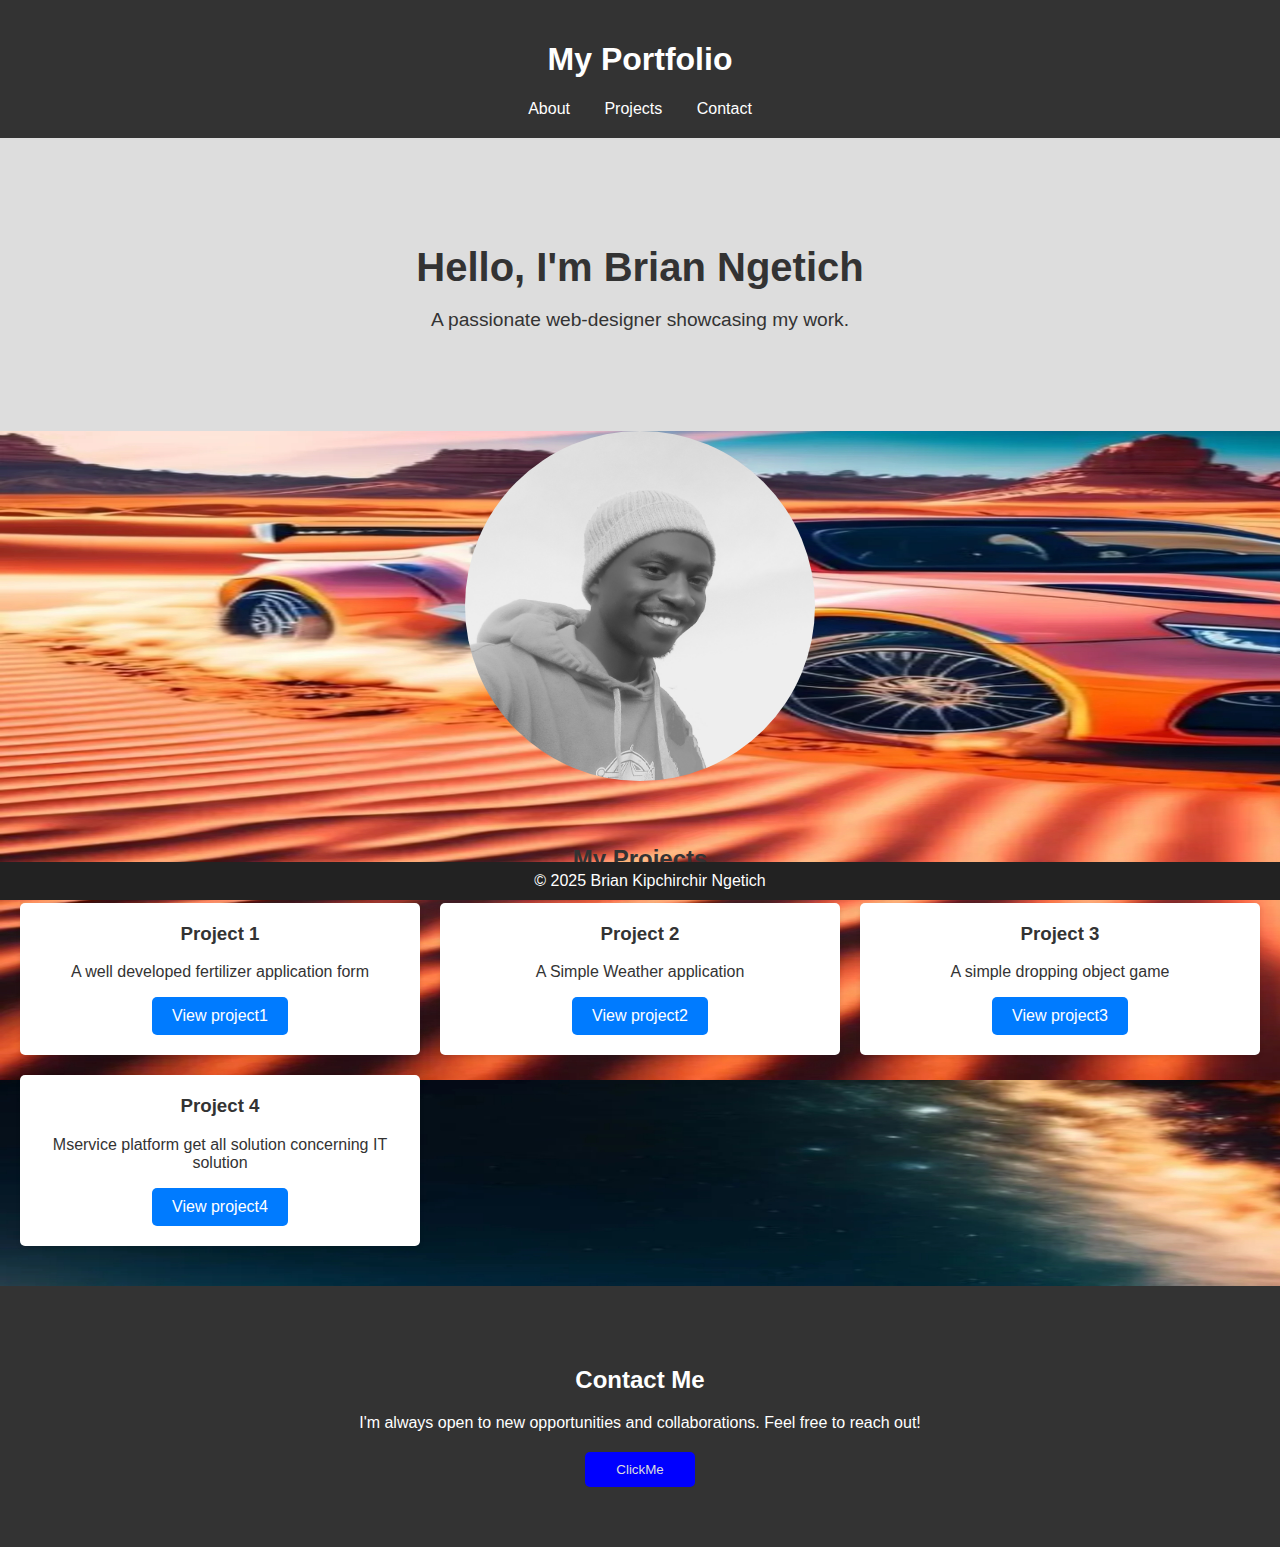
<file: index.html>
<!DOCTYPE html>
<html lang="en">
<head>
    <meta charset="UTF-8">
    <meta name="viewport" content="width=device-width, initial-scale=1.0">
    <title>My Awesome Portfolio</title>
    <style>
        /* Basic Portfolio Styles */
        body {
            font-family: sans-serif;
            margin: 0;
            padding: 0;
            background-color: #f4f4f4;
            color: #333;
            background-image: url(wallpaper354.webp);
            background-size: 1920px 1080px;
        }

        header {
            background-color: #333;
            color: white;
            padding: 20px;
            text-align: center;
        }

        nav ul {
            list-style: none;
            padding: 0;
            margin: 0;
        }

        nav ul li {
            display: inline;
            margin: 0 15px;
        }

        nav a {
            color: white;
            text-decoration: none;
        }

        .hero {
            background-color: #ddd;
            padding: 80px 20px;
            text-align: center;
        }

        .hero h1 {
            font-size: 2.5em;
            margin-bottom: 10px;
        }

        .hero p {
            font-size: 1.2em;
            margin-bottom: 20px;
        }

        .projects {
            padding: 40px 20px;
            text-align: center;
        }

        .project-grid {
            display: grid;
            grid-template-columns: repeat(auto-fit, minmax(300px, 1fr));
            gap: 20px;
            margin-top: 30px;
        }

        .project {
            background-color: white;
            padding: 20px;
            border-radius: 5px;
            box-shadow: 0 2px 5px rgba(0, 0, 0, 0.1);
        }

        .project h3 {
            margin-top: 0;
        }

        .contact {
            background-color: #333;
            color: white;
            padding: 60px 20px;
            text-align: center;
        }

        .contact p {
            margin-bottom: 20px;
        }

        footer {
            background-color: #222;
            color: white;
            text-align: center;
            padding: 10px;
            position: fixed;
            bottom: 0;
            width: 100%;
        }

        /* Button Styles with Animations */
        .button {
            display: inline-block;
            padding: 10px 20px;
            font-size: 1em;
            text-decoration: none;
            color: white;
            background-color: #007bff;
            border: none;
            border-radius: 5px;
            cursor: pointer;
            transition: background-color 0.3s ease, transform 0.2s ease-in-out;
        }

        .button:hover {
            background-color: #0056b3;
            transform: scale(1.05);
        }

        

        .button-border-grow {
            border:none;
            background-color: blue;
            color: white;
            border-radius: 5px;
            cursor: pointer;
            display: inline;
            padding: 10px 20px;
            font-size: 1rem;
            transition: border-color 0.3s ease, color 0.3s ease;

        }

        .button-border-grow:hover {
            border-color: #0056b3;
           background-color:green;
        }

        .button-pulse {
            animation: pulse 1.5s infinite alternate;
        }

        @keyframes pulse {
            0% {
                transform: scale(1);
                opacity: 1;
            }
            100% {
                transform: scale(1.05);
                opacity: 0.8;
            }
        }
        .img{
            text-align: center;
            }
        .brian{
            text-align: center;
            width: 350px;
            height: 350px;
            border-radius: 350px;
        }
        .input{
            height: 35px;
            width: 110px;
            color: #ddd;
            background: blue;
            cursor: pointer;
            border-radius: 5px;
            border: none;
        }
    </style>
</head>
<body>
    <header>
        <h1>My Portfolio</h1>
        <nav>
            <ul>
                <li><a href="#about">About</a></li>
                <li><a href="#projects">Projects</a></li>
                <li><a href="#contact">Contact</a></li>
            </ul>
        </nav>
    </header>

    <section class="hero" id="about">
        <h1>Hello, I'm Brian Ngetich</h1>
        <p>A passionate web-designer showcasing my work.</p>
    </section>
    <div class="img">
        <img src="brian.jpg" alt="brian" class="brian">
    </div>
    <section class="projects" id="projects">
        <h2>My Projects</h2>
        <div class="project-grid">
            <div class="project">
                <h3>Project 1</h3>
                <p>A well developed fertilizer application form </p>
                <a href="loan.html" class="button">View project1</a>
            </div>
            <div class="project">
                <h3>Project 2</h3>
                <p>A Simple Weather application</p>
                <a href="simpleWeather.html" class="button ">View project2</a>
            </div>
            <div class="project">
                <h3>Project 3</h3>
                <p>A simple dropping object game</p>
                <a href="ian.html" class="button">View project3</a>
            </div>
            <div class="project">
                <h3>Project 4</h3>
                <p>Mservice platform get all solution concerning IT solution</p>
                <a href="mservice.html" class="button">View project4</a>
            </div>
        </div>
        
    </section>

    <section class="contact" id="contact">
        <h2>Contact Me</h2>
        <p>I'm always open to new opportunities and collaborations. Feel free to reach out!</p>
       <input type="button" onclick="sayhello()" value="ClickMe" class="input">
        </section>

        <footer>
            &copy; 2025 Brian Kipchirchir Ngetich
        </footer>
        <script>
function sayhello(){
    const username = window.prompt('Hello,Thank you for visiting my site welcome again. May i know your name');
    const str = "Nice to meet you" +  username +  "!"  +  "welcome once again";
    alert(str);
}
        </script>
        </body>
</html>
</file>
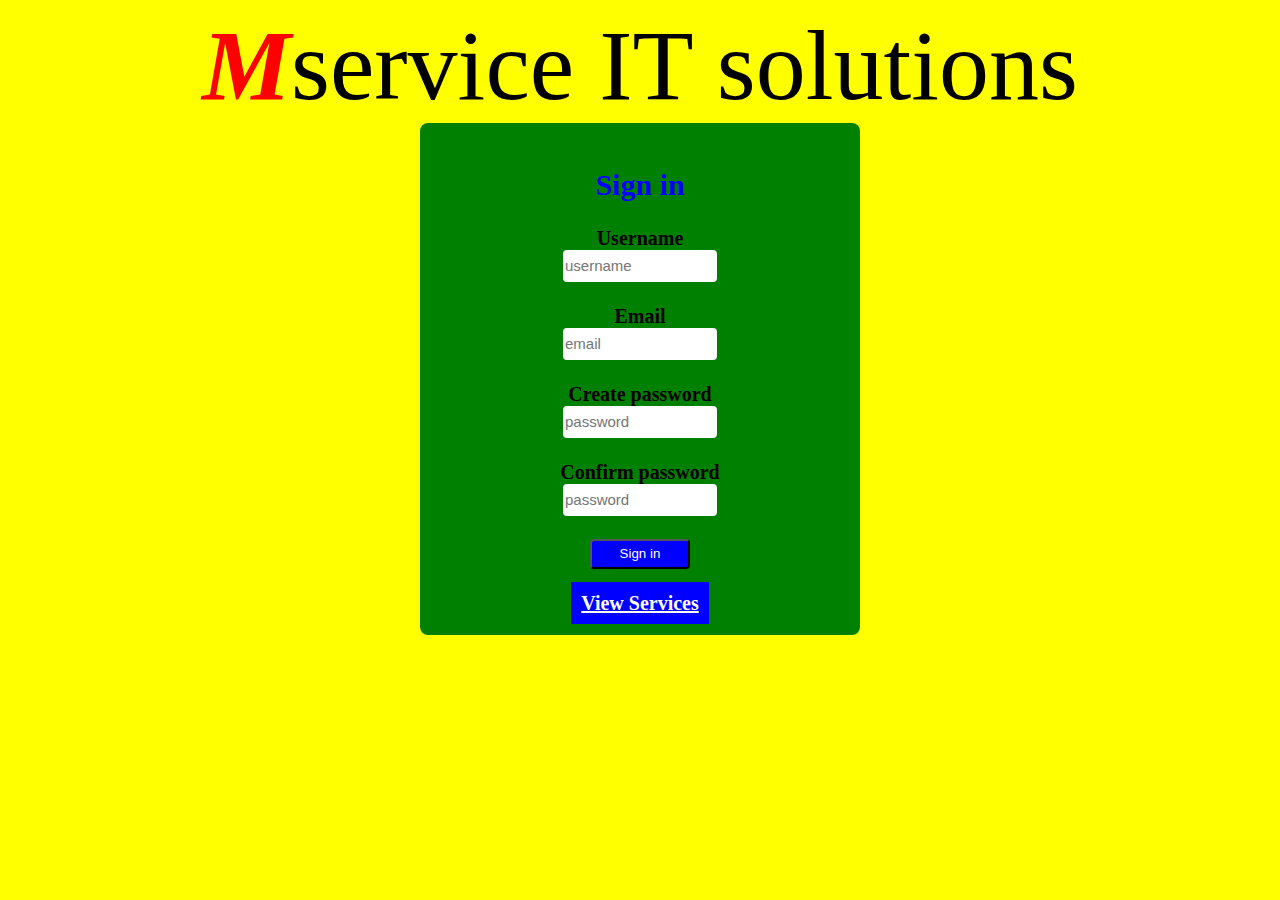
<file: mservice.html>
<!DOCTYPE html>
<html lang="en">
<head>
    <meta charset="UTF-8">
    <meta name="viewport" content="width=device-width, initial-scale=1.0">
    <title>Mservice</title>
    <style>
        .M{
            color: red;
            font-weight: bold;
        }
        .service{
            color:black;
        }
        .container{
          text-align: center;
          font-size:100px;
        }
        
        
        .body{
          background-color: yellow;
        }
        .h2{
          width: 300px;
          margin: auto;
          background-color:yellowgreen;
          text-align: center;
          font-family: Arial, Helvetica, sans-serif;
          font-size: 40px;
          border-radius: 8px;
          padding: 20px;
        }
        .login{

          padding: 20px;
          text-align: center;
          width: 400px;
          margin: auto;
          font-weight: bold;
          font-size: 20px;
          background-color:green;
          border-radius: 8px;
        }
        .btn{
          width: 100px;
          height: 30px;
          color: white;
          background-color: blue;
          border-radius: 4px;
               
        }
        
        .button {
           width: 220px;
           height: 40px;
           background-color: blue;
           color: white;
           padding: 10px 10px;
        
        }
        .link{
          text-align: center;
        }
.in{
  height: 30px;
  width: 150px;
  font-size: 15px;
  border-radius: 4px;
  border: none;
}
.all{
  width: 1000px;
  margin: auto;
  
  border-radius: 6px;
}
    </style>
</head>
<body class="body">
  <div class="all">
  <div class="container">
   <i> <span class="M">M</span></i><span class="service">service</span> <span>IT solutions</span>
  </div>  
  
    <div class="login">
      <h2 style="color: blue;">Sign in</h2>
<form action="" method="">
  <label for="username">Username</label><br>
  <input type="text" id="signin-username" name="username" placeholder="username" class="in"><br><br>

  <label for="email">Email</label><br>
  <input type="email" id="signin-email" name="email" placeholder="email" class="in"><br><br>

  <label for="password">Create password</label><br>
  <input type="password" id="signin-password" name="password" placeholder="password" class="in"><br><br>         

  <label for="password">Confirm password</label><br>
  <input type="password" id="signin-password" name="password" placeholder="password" class="in"><br><br>

  <button type="submit" class="btn">Sign in</button><br><br>

  <a href="services.html" class="button">View Services</a>
</form>
  </div>
  <div class="link">
 
  </div>
  </div>
</body>
</html>
</file>
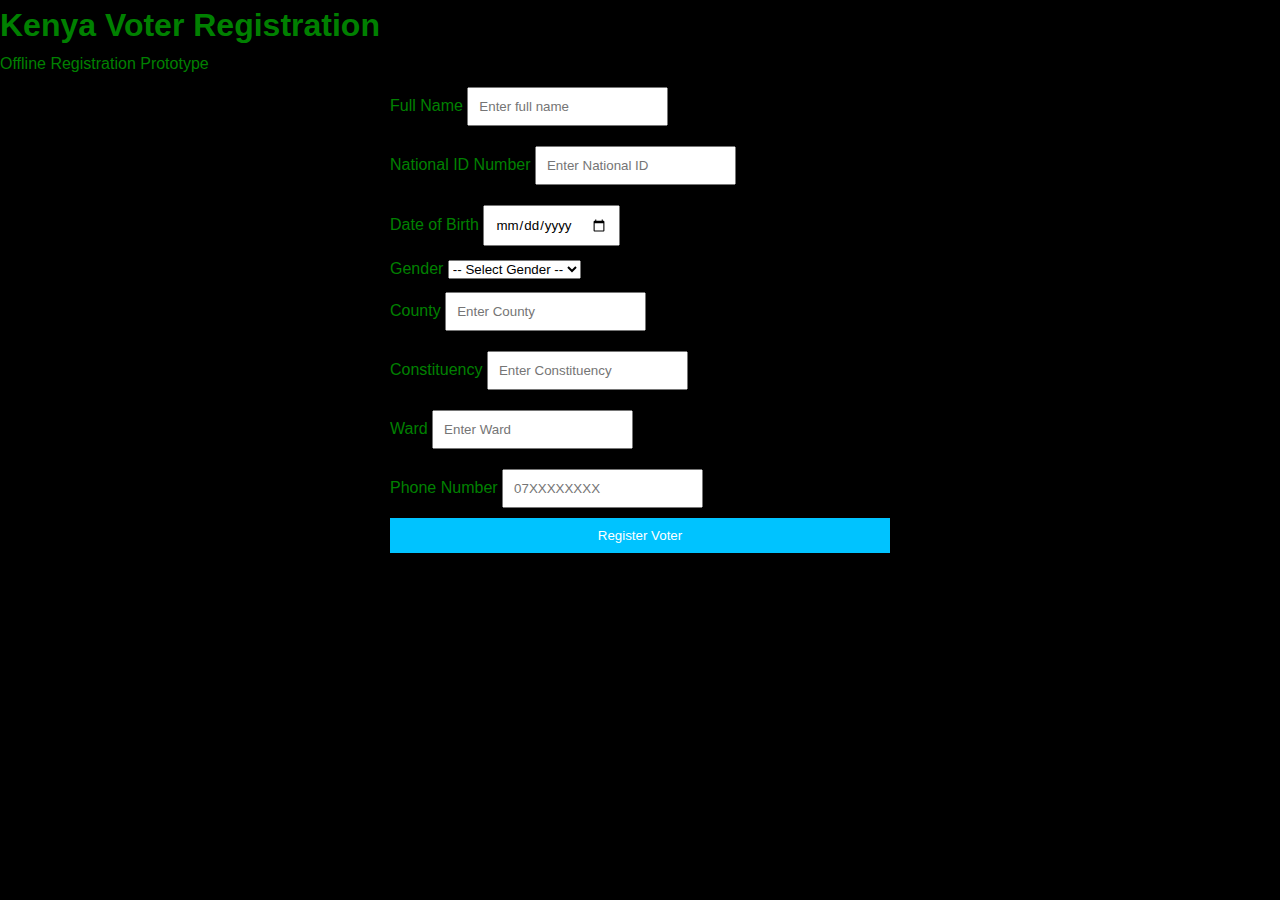
<file: registration.html>
<!DOCTYPE html>
<html lang="en">
<head>
    <meta charset="UTF-8" />
    <title>Kenya Voter Registration</title>
    <link rel="stylesheet" href="style.css" />
</head>
<body>

<div class="container">
    <h1>Kenya Voter Registration</h1>
    <p class="subtitle">Offline Registration Prototype</p>

    <!-- Show alert popup on success/error -->
    <script>
        const params = new URLSearchParams(window.location.search);
        if (params.get("status") === "success") {
            alert("Registered Successfully");
        }
        if (params.get("status") === "error") {
            alert("Registration Failed: National ID may already exist");
        }
    </script>

    <form class="voter-form" action="register.php" method="POST" enctype="multipart/form-data">

        <div class="form-group">
            <label>Full Name</label>
            <input type="text" name="full_name" placeholder="Enter full name" required />
        </div>

        <div class="form-group">
            <label>National ID Number</label>
            <input type="text" name="national_id" placeholder="Enter National ID" required />
        </div>

        <div class="form-group">
            <label>Date of Birth</label>
            <input type="date" name="dob" required />
        </div>

        <div class="form-group">
            <label>Gender</label>
            <select name="gender" required>
                <option value="">-- Select Gender --</option>
                <option>Male</option>
                <option>Female</option>
                <option>Other</option>
            </select>
        </div>

        <div class="form-group">
            <label>County</label>
            <input type="text" name="county" placeholder="Enter County" required />
        </div>

        <div class="form-group">
            <label>Constituency</label>
            <input type="text" name="constituency" placeholder="Enter Constituency" required />
        </div>

        <div class="form-group">
            <label>Ward</label>
            <input type="text" name="ward" placeholder="Enter Ward" required />
        </div>

        <div class="form-group">
            <label>Phone Number</label>
            <input type="tel" name="phone" placeholder="07XXXXXXXX" required />
        </div>

        <button type="submit">Register Voter</button>

    </form>
</div>

</body>
</html>
</file>
<file: style.css>
* {
    margin: 0;
    padding: 0;
    box-sizing: border-box;
    font-family: Arial, Helvetica, sans-serif;
}

body {
    background: black;
    color: green;
    line-height: 1.6;
}

header {
    background: #111;
    color: white;
    position: fixed;
    width: 100%;
    top: 0;
}

.navbar {
    display: flex;
    justify-content: space-between;
    align-items: center;
    padding: 15px 40px;
}

.logo {
    color: white;
}

.nav-links {
    display: flex;
    list-style: none;
}

.nav-links li {
    margin-left: 20px;
}

.nav-links a {
    color: white;
    text-decoration: none;
    font-weight: bold;
}

.menu-toggle {
    display: none;
    font-size: 26px;
    cursor: pointer;
    color: white;
}

#darkModeToggle {
    background: none;
    border: none;
    color: white;
    font-size: 20px;
    cursor: pointer;
}


/* HOME */

.home {
    height: 100vh;
    background: url("mt2.jpeg") center/cover no-repeat;
    display: flex;
    align-items: center;
    justify-content: center;
    text-align: center;
    color: white;
}

.home h1 {
    font-size: 48px;
}

.home span {
    color: #00c3ff;
}

.btn {
    display: inline-block;
    margin-top: 20px;
    padding: 10px 25px;
    background: #00c3ff;
    color: white;
    text-decoration: none;
    border-radius: 5px;
}


/* SECTIONS */

section {
    padding: 100px 40px;
    text-align: center;
}


/* PROJECTS */

.projects-container {
    display: flex;
    justify-content: center;
    gap: 20px;
    flex-wrap: wrap;
    margin-top: 30px;
}

.project-card {
    background: white;
    padding: 20px;
    width: 250px;
    border-radius: 10px;
    box-shadow: 0 4px 10px rgba(0, 0, 0, 0.2);
}


/* CONTACT */

form {
    max-width: 500px;
    margin: auto;
    display: flex;
    flex-direction: column;
}

input,
textarea {
    margin: 10px 0;
    padding: 10px;
}

button {
    padding: 10px;
    background: #00c3ff;
    border: none;
    color: white;
    cursor: pointer;
}


/* FOOTER */

footer {
    background: #111;
    color: white;
    text-align: center;
    padding: 20px;
}


/* DARK MODE */

.dark-mode {
    background: #121212;
    color: white;
}

.dark-mode .project-card {
    background: #1f1f1f;
    color: white;
}


/* MOBILE */

@media(max-width:768px) {
    .nav-links {
        position: absolute;
        top: 60px;
        right: 0;
        background: #111;
        flex-direction: column;
        width: 200px;
        display: none;
    }
    .nav-links li {
        margin: 15px;
    }
    .nav-links.active {
        display: flex;
    }
    .menu-toggle {
        display: block;
    }
}
</file>
